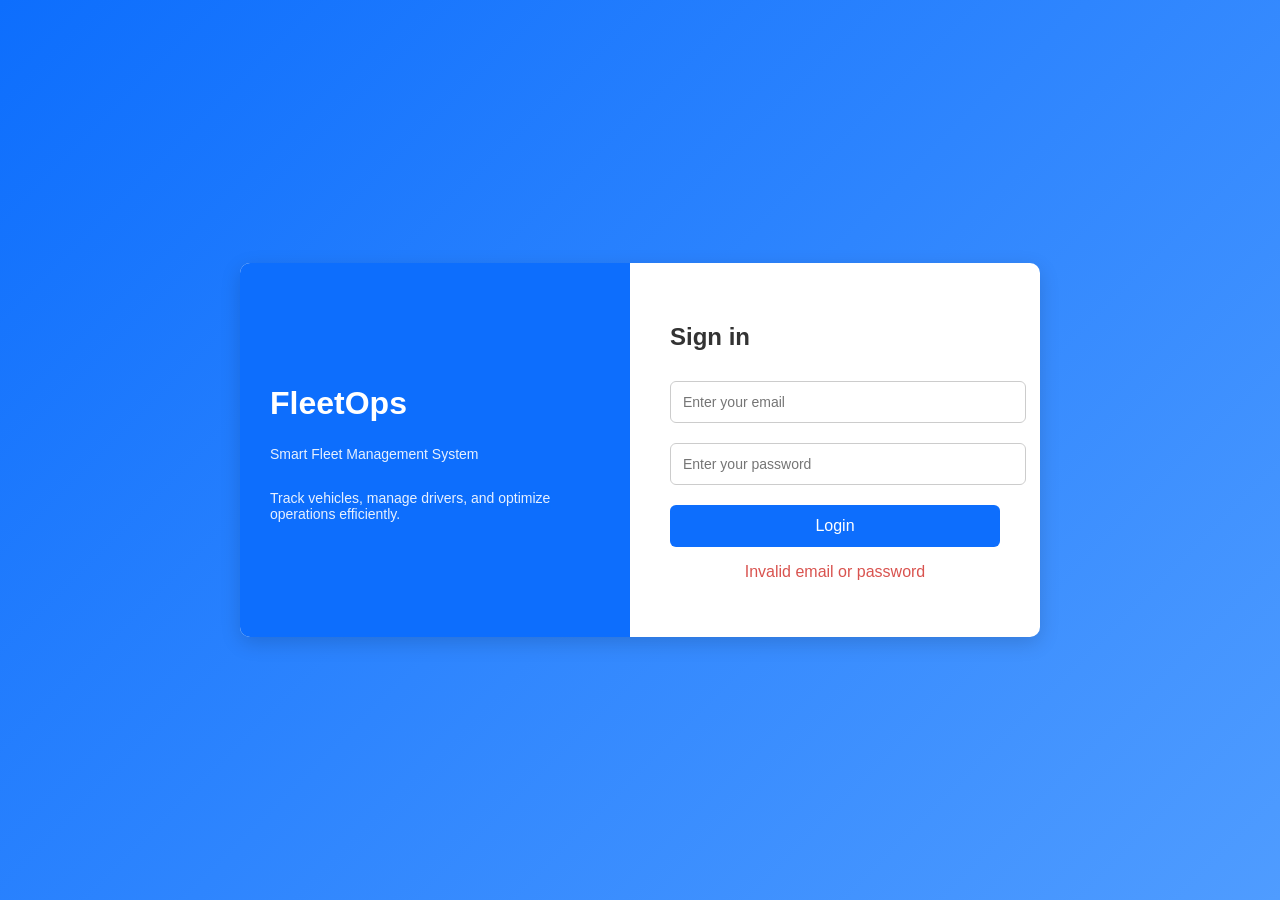
<file: backend/src/main/resources/templates/login.html>
<!DOCTYPE html>
<meta name="viewport" content="width=device-width, initial-scale=1.0">
<title>Fleet Management - Login</title>
<html lang="en" xmlns:th="http://www.thymeleaf.org">
<head>
<style>
    body {
        font-family: 'Segoe UI', Arial, sans-serif;
        background: linear-gradient(135deg, #0d6efd, #4f9cff);
        margin: 0;
        display: flex;
        justify-content: center;
        align-items: center;
        height: 100vh;
    }

    .container {
        display: flex;
        width: 800px;
        background: #fff;
        border-radius: 10px;
        overflow: hidden;
        box-shadow: 0 6px 20px rgba(0,0,0,0.15);
    }

    /* Left branding section */
    .left {
        flex: 1;
        background: #0d6efd;
        color: #fff;
        padding: 30px;
        display: flex;
        flex-direction: column;
        justify-content: center;
    }

    .left h1 {
        margin-bottom: 10px;
    }

    .left p {
        font-size: 14px;
        opacity: 0.9;
    }

    /* Login form */
    .right {
        flex: 1;
        padding: 40px;
    }

    .right h2 {
        margin-bottom: 20px;
        color: #333;
    }

    input {
        width: 100%;
        padding: 12px;
        margin: 10px 0;
        border-radius: 6px;
        border: 1px solid #ccc;
        font-size: 14px;
    }

    input:focus {
        border-color: #0d6efd;
        outline: none;
    }

    button {
        width: 100%;
        padding: 12px;
        margin-top: 10px;
        background: #0d6efd;
        color: #fff;
        border: none;
        border-radius: 6px;
        font-size: 16px;
        cursor: pointer;
        transition: 0.3s;
    }

    button:hover {
        background: #0b5ed7;
    }

    .extra {
        margin-top: 15px;
        font-size: 13px;
        text-align: center;
    }

    .extra a {
        color: #0d6efd;
        text-decoration: none;
    }

    .extra a:hover {
        text-decoration: underline;
    }

    .error {
        color: #d9534f;
        margin-top: 10px;
        text-align: center;
    }
</style>
</head>

<body>

<div class="container">

    <!-- Branding Section -->
    <div class="left">
        <h1>FleetOps</h1>
        <p>Smart Fleet Management System</p>
        <p>Track vehicles, manage drivers, and optimize operations efficiently.</p>
    </div>

    <!-- Login Form -->
    <div class="right">
        <h2>Sign in</h2>

        <form action="/login" method="post">
            <input type="email" name="email" placeholder="Enter your email" required />
            <input type="password" name="password" placeholder="Enter your password" required />
            <button type="submit">Login</button>
        </form>

        <div class="error">
            <p th:if="${param.error}">Invalid email or password</p>
            <p th:text="${error}"></p>
        </div>
    </div>

</div>

</body>
</html>
</file>
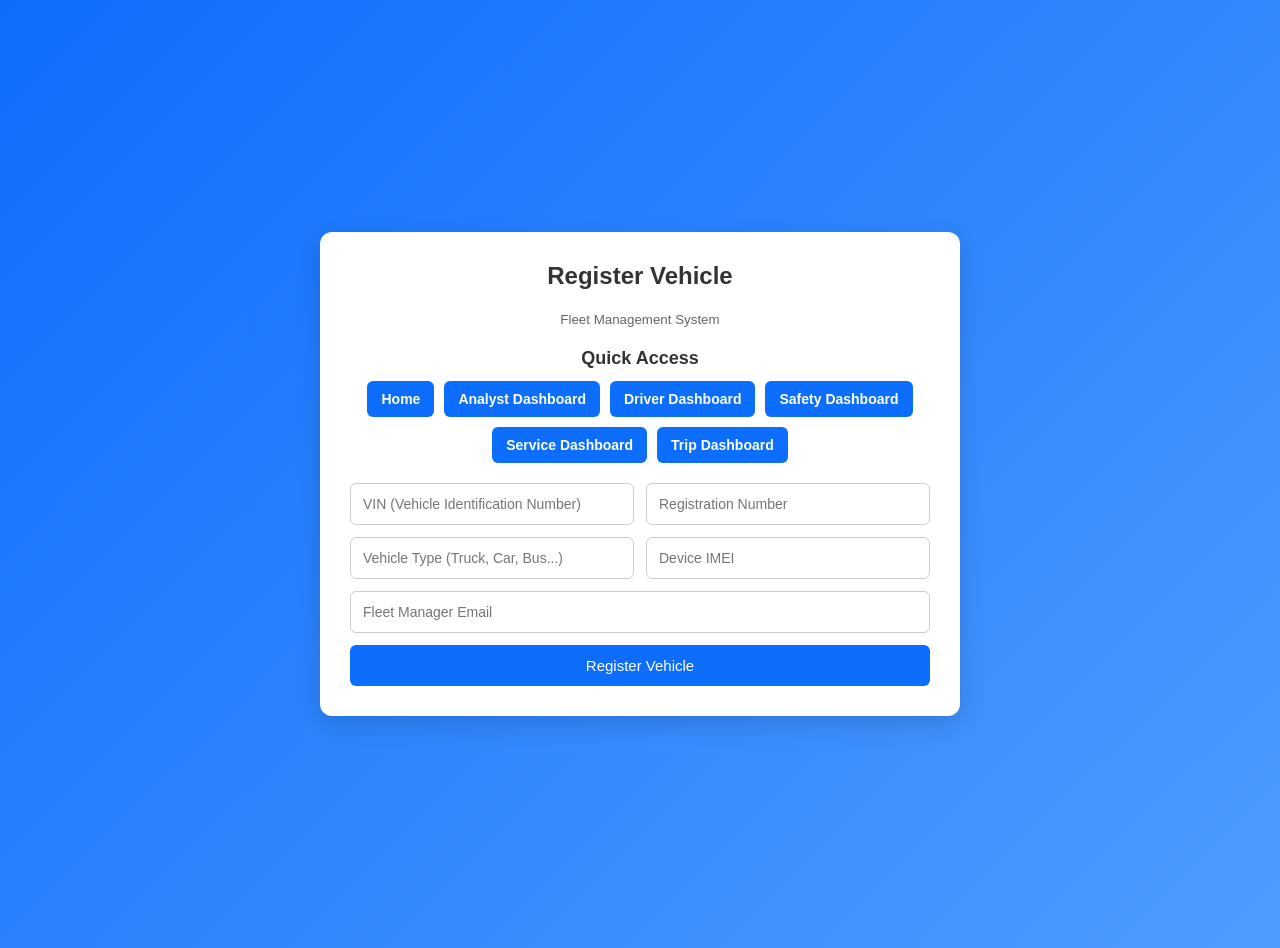
<file: backend/src/main/resources/templates/fleet/register-vehicle.html>
<!DOCTYPE html>
<html lang="en" xmlns:th="http://www.thymeleaf.org">
<head>
    <meta charset="UTF-8">
    <meta name="viewport" content="width=device-width, initial-scale=1.0">
    <title>Fleet Management - Register Vehicle</title>

    <style>
        body {
            font-family: 'Segoe UI', Arial, sans-serif;
            background: linear-gradient(135deg, #0d6efd, #4f9cff);
            margin: 0;
            padding: 24px 0;
            display: flex;
            justify-content: center;
            align-items: center;
            min-height: 100vh;
        }

        .container {
            width: 580px;
            background: #fff;
            padding: 30px;
            border-radius: 12px;
            box-shadow: 0 8px 25px rgba(0,0,0,0.15);
        }

        .quick-access {
            margin-bottom: 20px;
        }

        .quick-access h3 {
            margin: 0 0 12px;
            color: #333;
            font-size: 18px;
            text-align: center;
        }

        .quick-access-buttons {
            display: flex;
            flex-wrap: wrap;
            gap: 10px;
            justify-content: center;
        }

        .dashboard-link {
            padding: 10px 14px;
            border: none;
            border-radius: 6px;
            background: #0d6efd;
            color: white;
            cursor: pointer;
            font-size: 14px;
            font-weight: 600;
            transition: 0.3s;
        }

        .dashboard-link:hover {
            background: #0b5ed7;
        }

        h2 {
            margin-top: 0;
            text-align: center;
            color: #333;
        }

        form {
            display: grid;
            grid-template-columns: 1fr 1fr;
            gap: 12px;
        }

        input {
            padding: 12px;
            border-radius: 6px;
            border: 1px solid #ccc;
            font-size: 14px;
        }

        input:focus {
            border-color: #0d6efd;
            outline: none;
        }

        .full-width {
            grid-column: span 2;
        }

        .submit-button {
            grid-column: span 2;
            padding: 12px;
            background: #0d6efd;
            color: white;
            border: none;
            border-radius: 6px;
            cursor: pointer;
            font-size: 15px;
            transition: 0.3s;
        }

        .submit-button:hover {
            background: #0b5ed7;
        }

        .message {
            margin-top: 15px;
            padding: 12px;
            border-radius: 6px;
            text-align: center;
            display: none;
        }

        .success {
            background: #e7f7ed;
            color: #176c3a;
        }

        .error {
            background: #fdeaea;
            color: #a42828;
        }

        .header {
            text-align: center;
            margin-bottom: 20px;
        }

        .header small {
            color: #666;
        }
    </style>
</head>

<body>

<div class="container">

    <div class="header">
        <h2>Register Vehicle</h2>
        <small>Fleet Management System</small>
    </div>

    <section class="quick-access">
        <h3>Quick Access</h3>
        <div class="quick-access-buttons">
            <button type="button" class="dashboard-link" onclick="window.location.href='/'">Home</button>
            <button type="button" class="dashboard-link" onclick="window.location.href='/analyst/dashboard'">Analyst Dashboard</button>
            <button type="button" class="dashboard-link" onclick="window.location.href='/driver/dashboard'">Driver Dashboard</button>
            <button type="button" class="dashboard-link" onclick="window.location.href='/safety/dashboard'">Safety Dashboard</button>
            <button type="button" class="dashboard-link" onclick="window.location.href='/service/dashboard'">Service Dashboard</button>
            <button type="button" class="dashboard-link" onclick="window.location.href='/trip/dashboard'">Trip Dashboard</button>
        </div>
    </section>

    <form id="vehicleForm">
        <input type="text" name="vin" placeholder="VIN (Vehicle Identification Number)" required>

        <input type="text" name="registrationNumber" placeholder="Registration Number" required>

        <input type="text" name="vehicleType" placeholder="Vehicle Type (Truck, Car, Bus...)" required>

        <input type="text" name="deviceImei" placeholder="Device IMEI" required>

        <input type="email" name="fleetManagerEmail" placeholder="Fleet Manager Email" class="full-width" required>

        <button type="submit" class="submit-button">Register Vehicle</button>
    </form>

    <div id="messageBox" class="message"></div>
</div>

<script>
    const form = document.getElementById('vehicleForm');
    const messageBox = document.getElementById('messageBox');

    form.addEventListener('submit', async function (event) {
        event.preventDefault();

        // Disable button during submission
        const button = form.querySelector('button');
        button.textContent = "Registering...";
        button.disabled = true;

        const formData = new FormData(form);

        try {
            const response = await fetch('/api/fleet/vehicles', {
                method: 'POST',
                body: new URLSearchParams(formData)
            });

            const data = await response.json();

            messageBox.style.display = 'block';
            messageBox.className = 'message ' + (data.success ? 'success' : 'error');
            messageBox.textContent = data.message || 'Something went wrong';

            if (data.success) {
                form.reset();
            }

        } catch (error) {
            messageBox.style.display = 'block';
            messageBox.className = 'message error';
            messageBox.textContent = 'Server error. Please try again.';
        } finally {
            button.textContent = "Register Vehicle";
            button.disabled = false;
        }
    });
</script>

</body>
</html>
</file>
